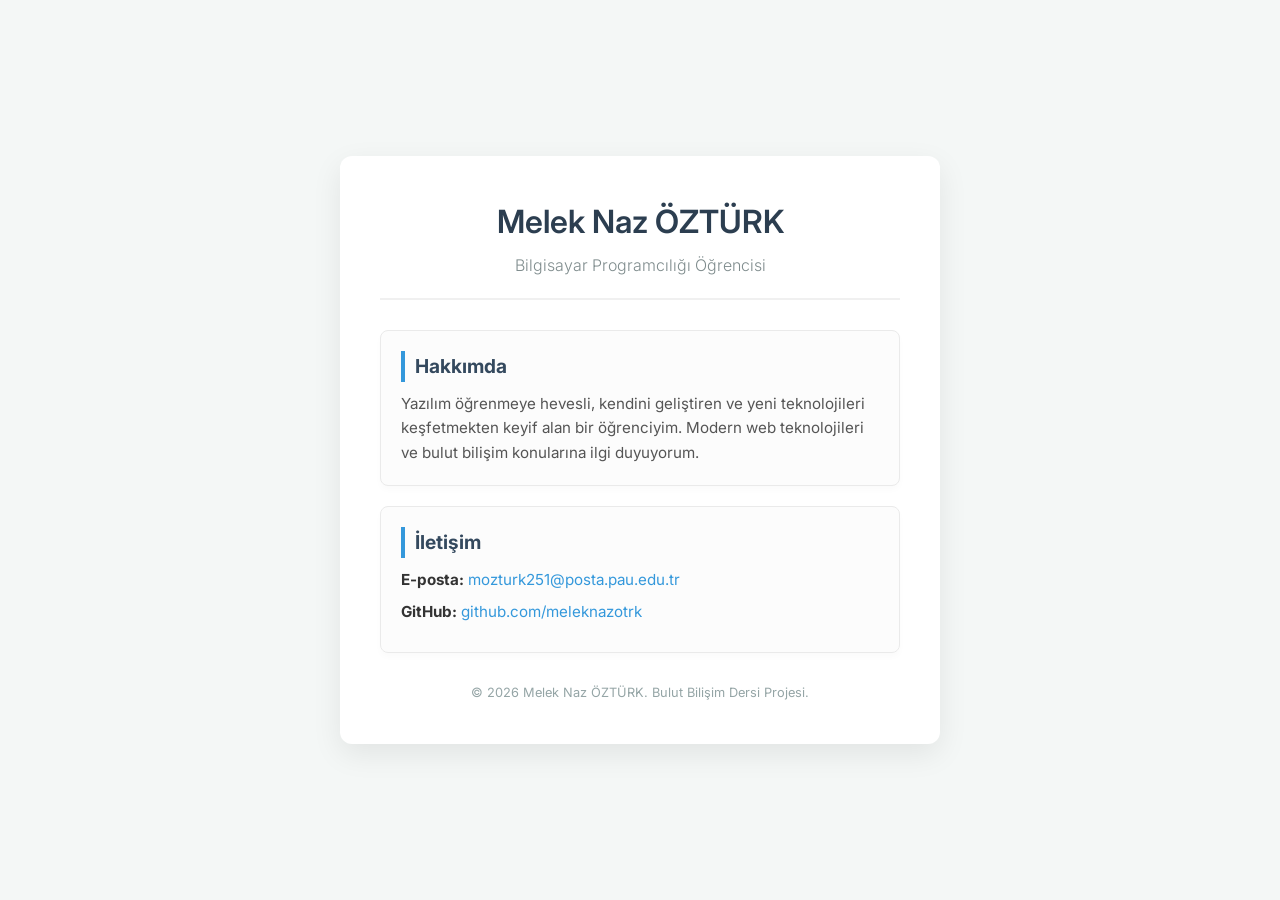
<file: index.html>
<!DOCTYPE html>
<html lang="tr">

<head>
    <meta charset="UTF-8">
    <meta name="viewport" content="width=device-width, initial-scale=1.0">
    <title>Kişisel Web Sayfası</title>
    <link rel="stylesheet" href="style.css">
    <link href="https://fonts.googleapis.com/css2?family=Inter:wght@300;400;600&display=swap" rel="stylesheet">
</head>

<body>
    <div class="container">
        <header>
            <h1>Melek Naz ÖZTÜRK</h1>
            <p class="subtitle">Bilgisayar Programcılığı Öğrencisi</p>
        </header>

        <main>
            <section class="card">
                <h2>Hakkımda</h2>
                <p>Yazılım öğrenmeye hevesli, kendini geliştiren ve yeni teknolojileri keşfetmekten keyif alan bir
                    öğrenciyim. Modern web teknolojileri ve bulut bilişim konularına ilgi duyuyorum.</p>
            </section>

            <section class="card">
                <h2>İletişim</h2>
                <ul class="contact-links">
                    <li><strong>E-posta:</strong> <a
                            href="mailto:mozturk251@posta.pau.edu.tr">mozturk251@posta.pau.edu.tr</a></li>
                    <li><strong>GitHub:</strong> <a href="https://github.com/meleknazotrk"
                            target="_blank">github.com/meleknazotrk</a></li>
                </ul>
            </section>
        </main>

        <footer>
            <p>&copy; 2026 Melek Naz ÖZTÜRK. Bulut Bilişim Dersi Projesi.</p>
        </footer>
    </div>
</body>

</html>
</file>
<file: style.css>
/* Genel Ayarlar */
* {
    margin: 0;
    padding: 0;
    box-sizing: border-box;
}

body {
    font-family: 'Inter', sans-serif;
    background-color: #f4f7f6;
    color: #333;
    line-height: 1.6;
    display: flex;
    justify-content: center;
    align-items: center;
    min-height: 100vh;
    padding: 20px;
}

/* Konteyner (Ortalanmış İçerik) */
.container {
    background-color: #ffffff;
    max-width: 600px;
    width: 100%;
    border-radius: 12px;
    box-shadow: 0 10px 30px rgba(0, 0, 0, 0.08);
    overflow: hidden;
    padding: 40px;
    transition: transform 0.3s ease;
}

.container:hover {
    transform: translateY(-5px);
}

/* Başlık Bölümü */
header {
    text-align: center;
    margin-bottom: 30px;
    border-bottom: 2px solid #f0f0f0;
    padding-bottom: 20px;
}

header h1 {
    font-size: 2rem;
    color: #2c3e50;
    margin-bottom: 5px;
    font-weight: 600;
}

.subtitle {
    font-size: 1rem;
    color: #7f8c8d;
    font-weight: 300;
}

/* Kart (Gölgeli Kutular) Tasarımı */
.card {
    background-color: #fcfcfc;
    border: 1px solid #eaeaea;
    border-radius: 8px;
    padding: 20px;
    margin-bottom: 20px;
    box-shadow: 0 4px 6px rgba(0, 0, 0, 0.02);
}

.card h2 {
    font-size: 1.2rem;
    color: #34495e;
    margin-bottom: 10px;
    border-left: 4px solid #3498db;
    padding-left: 10px;
}

.card p {
    color: #555;
    font-size: 0.95rem;
}

/* İletişim Linkleri */
.contact-links {
    list-style-type: none;
}

.contact-links li {
    margin-bottom: 8px;
    font-size: 0.95rem;
}

.contact-links a {
    color: #3498db;
    text-decoration: none;
    transition: color 0.2s ease;
}

.contact-links a:hover {
    color: #2980b9;
    text-decoration: underline;
}

/* Alt Bilgi */
footer {
    text-align: center;
    margin-top: 30px;
    font-size: 0.8rem;
    color: #95a5a6;
}

/* Mobil Uyumluluk */
@media (max-width: 480px) {
    .container {
        padding: 20px;
    }

    header h1 {
        font-size: 1.6rem;
    }
}
</file>
